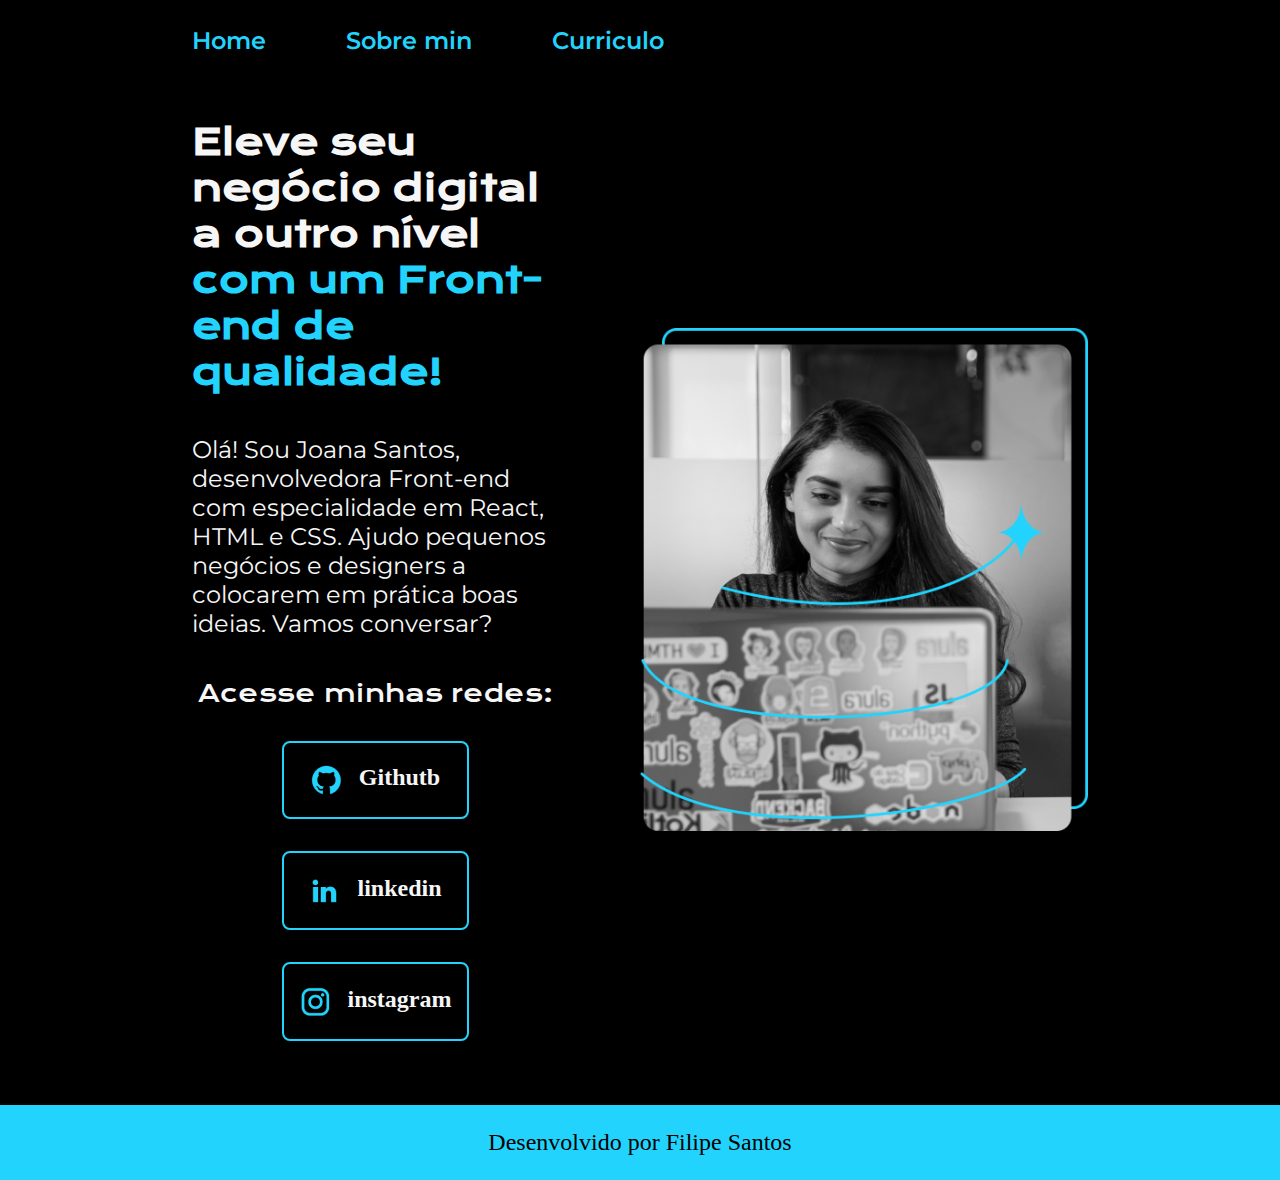
<file: index.html>
<!DOCTYPE html>
<html lang="pt-br">
<head>
    <meta charset="UTF-8">
    <meta http-equiv="X-UA-Compatible" content="IE=edge">
    <meta name="viewport" content="width=device-width, initial-scale=1.0">
    <title>Filipe dos Santos Alves</title>
    <link rel="stylesheet" href="./style/style.css">
</head>
<body>
   <header class="cabecalho">
        <nav class="cabecalho__menu">
            <a class="cabecalho__menu__link" href="index.html">Home</a>
            <a class="cabecalho__menu__link" href="about.html">Sobre min</a>
            <a class="cabecalho__menu__link" href="curriculo.html">Curriculo</a>
        </nav>
   </header>
   <main class="apresentacao">
        <section class="apresentacao__conteudo">
            <h1 class="apresentacao__conteudo__titulo">Eleve seu negócio digital a outro nível <strong class ="titulo-destaque"> com um Front-end de qualidade!</strong></h1>
            <p class="apresentacao__conteudo__texto">Olá! Sou Joana Santos, desenvolvedora Front-end com especialidade em React, HTML e CSS. Ajudo pequenos negócios e designers a colocarem em prática boas ideias. Vamos conversar?</p>
            <div class="apresentacao__links">
                <h2 class="apresentacao__links__subtitulo">Acesse minhas redes:</h2>
                <a class="apresentacao__links__navegacao" href="https://github.com/Filipedisantos">
                    <img src="./assets/github.png" alt="logo Githutb">
                    Githutb
                </a>
                <a class="apresentacao__links__navegacao" href="https://www.linkedin.com/in/filipe-dos-santos-alves-06860a136/">
                    <img src="./assets/linkedin.png" alt="logo linkedin">
                    linkedin
                </a>
                <a class="apresentacao__links__navegacao" href="https://instagram.com/Filipedisantos">
                    <img src="./assets/instagram.png" alt="logo instagram">
                    instagram
                </a>
            </div>
        </section>
    <img class="apresentacao__img" src="./assets/Imagem.png" alt="foto da Joana santos programando">
   </main>
   <footer class="rodape">
    <p>Desenvolvido por Filipe Santos</p>
   </footer>
</body>
</html>
</file>
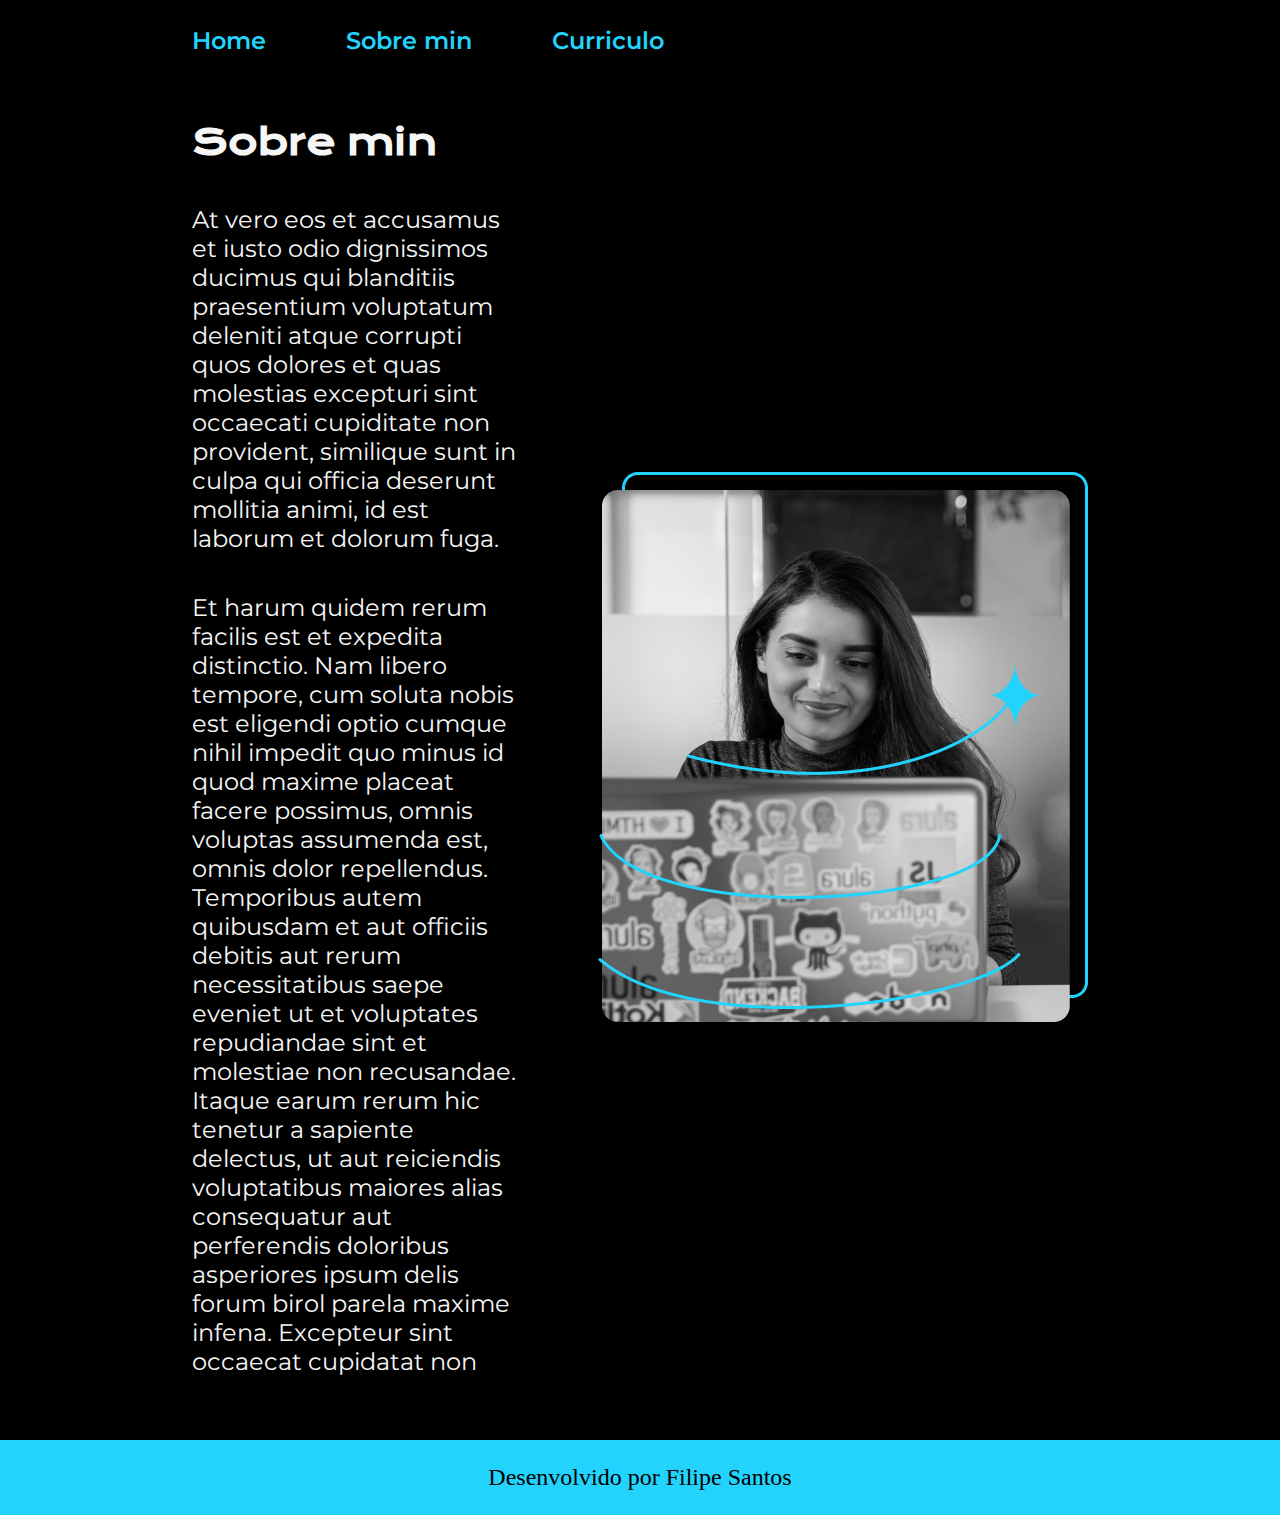
<file: about.html>
<!DOCTYPE html>
<html lang="pt-br">
<head>
    <meta charset="UTF-8">
    <meta http-equiv="X-UA-Compatible" content="IE=edge">
    <meta name="viewport" content="width=device-width, initial-scale=1.0">
    <title>Sobre Filipe dos Santos Alves</title>
    <link rel="stylesheet" href="./style/style.css">
</head>
<body>
    <header class="cabecalho">
        <nav class="cabecalho__menu">
            <a class="cabecalho__menu__link" href="index.html">Home</a>
            <a class="cabecalho__menu__link" href="about.html">Sobre min</a>
            <a class="cabecalho__menu__link" href="curriculo.html">Curriculo</a>
        </nav>
   </header>

    <main class="apresentacao">
        <section class="apresentacao__conteudo">
            <h1 class="apresentacao__conteudo__titulo">Sobre min</h1>   
            <p class="apresentacao__conteudo__texto">At vero eos et accusamus et iusto odio dignissimos ducimus qui blanditiis praesentium voluptatum deleniti atque corrupti quos dolores et quas molestias excepturi sint occaecati cupiditate non provident, similique sunt in culpa qui officia deserunt mollitia animi, id est laborum et dolorum fuga.</p>
            <p class="apresentacao__conteudo__texto">Et harum quidem rerum facilis est et expedita distinctio. Nam libero tempore, cum soluta nobis est eligendi optio cumque nihil impedit quo minus id quod maxime placeat facere possimus, omnis voluptas assumenda est, omnis dolor repellendus. Temporibus autem quibusdam et aut officiis debitis aut rerum necessitatibus saepe eveniet ut et voluptates repudiandae sint et molestiae non recusandae. Itaque earum rerum hic tenetur a sapiente delectus, ut aut reiciendis voluptatibus maiores alias consequatur aut perferendis doloribus asperiores ipsum delis forum birol parela maxime infena. Excepteur sint occaecat cupidatat non</p>
        </section>
        <img src="./assets/Imagem.png" alt="foto da Joana santos programando">
    </main>
    
    <footer class="rodape">
        <p>Desenvolvido por Filipe Santos</p>
       </footer>
</body>
</html>
</file>
<file: style/style.css>
@import url('https://fonts.googleapis.com/css2?family=Krona+One&family=Montserrat:ital,wght@0,100..900;1,100..900&display=swap');

:root {
   --cor-primaria: #000000;
   --cor-segungadria: #f6f6f6;
   --cor-terciaria: #22d4fd;
   --cor-hover: #272727;

   --fonte-primaria:"Krona One", sans-serif;
   --fonte-secudaria:"Montserrat", sans-serif;
}



* {
    margin: 0;
    padding: 0;
}

body{
    /* height: 100vh; */
    box-sizing: border-box;
    background-color: var(--cor-primaria);
    color: var(--cor-segungadria);
}

.cabecalho {
    padding: 2% 0% 0% 15%;
}

.cabecalho__menu {
    display: flex;
    gap: 80px;
}

.cabecalho__menu__link {
    font-size: 1.5rem;
    color: var(--cor-terciaria);
    font-family:var(--fonte-secudaria);
    font-weight: 600;
    text-decoration: none;
}

.cabecalho__menu__link:hover {
    color: #333;
    cursor: pointer;
}

.apresentacao {
    padding: 5% 15%;
    display: flex;
    align-items: center;
    justify-content: space-between;
    gap: 82px;
}
.apresentacao__conteudo {
    width: 50%;
    display: flex;
    flex-direction: column;
    gap: 40px;
}
.apresentacao__conteudo__titulo {
    font-size: 2.25rem;
    font-family: var(--fonte-primaria);
}

.titulo-destaque {
    color: var(--cor-terciaria);
}

.apresentacao__conteudo__texto {
    font-size: 1.5rem;
    font-family:var(--fonte-secudaria);
}

.apresentacao__links {
   display: flex;
   flex-direction: column;
   justify-content: space-between;
   align-items: center;
   gap: 32px;
}

.apresentacao__links__subtitulo {
    font-family: var(--fonte-primaria);
    font-weight: 400;
    font-size: 1.5rem;
}

.apresentacao__links__navegacao {
    /* background-color: #22D4FD; */
    display: flex;
    justify-content: center;
    gap: 16px;
    border: 2px solid var(--cor-terciaria);
    width: 50%;
    text-align: center;
    border-radius: 8px;
    font-size: 1.5rem;
    font-weight: 600;
    padding: 1.34rem 0;
    text-decoration: none;
    color: var(--cor-segungadria);
    font-family:var(--fonte-secundaria);
}

.apresentacao__links__link:hover {
    background-color: var(--cor-hover);
    cursor: pointer;
}
.apresentacao__img {
    width: 50%;
}

.rodape {
    padding: 1.5rem ;
    color: var(--cor-primaria);
    background-color: var(--cor-terciaria);
    text-align: center;
    font-size: 1.5rem;
    font-family:var(--fonte-secundaria);
    font-weight: 400;
}

/*.apresentacao__conteudo__texto a{
    text-decoration: none;
    color: #22D4FD;
}*/


@media (max-width:1200px) {
    .cabecalho {
        padding: 10%;
    }
    .cabecalho__menu{
        justify-content: center;
    }
    .apresentacao {
        flex-direction: column-reverse;
        padding: 5%;
    }

    .apresentacao__conteudo{
        width: auto;
    }
}
</file>
